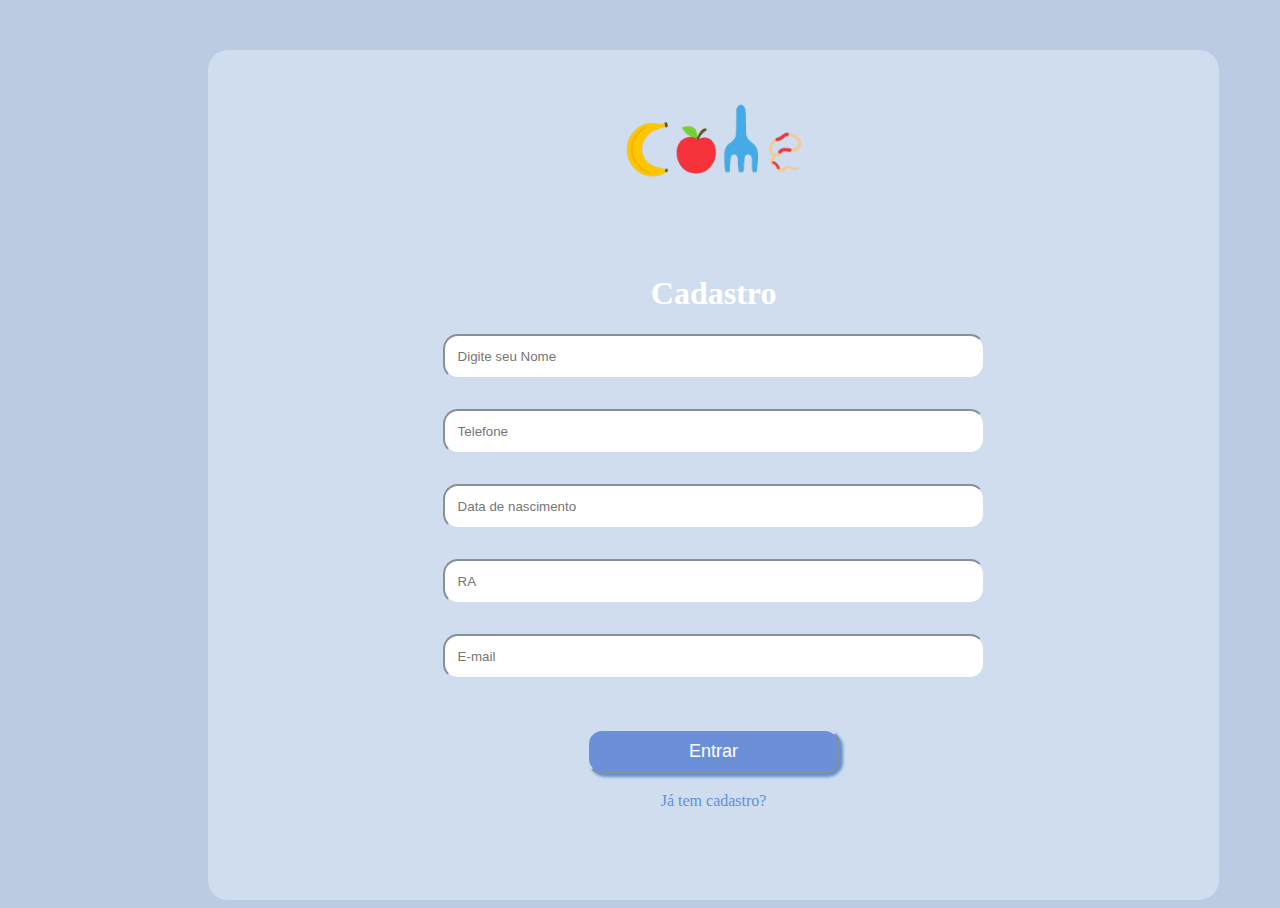
<file: Cadastro/index.html>
<!DOCTYPE html>
<html lang="pt-BR">
<head>
    <meta charset="UTF-8">
    <meta name="viewport" content="width=device-width, initial-scale=1.0">
    <link rel="stylesheet" href="Cadastro.css">
    <link rel="shortcut icon" href="img/logo.png" type="image/x-icon">
    <link rel="preconnect" href="https://fonts.googleapis.com">
    <link rel="preconnect" href="https://fonts.gstatic.com" crossorigin>
    <link href="https://fonts.googleapis.com/css2?family=Barriecito&display=swap" rel="stylesheet">
    <title>Cadastro</title>
</head>
<body align="center">
    <div class="div">
        <img src="img/logo.png" alt="" class="logo">
        <h1 align="center">Cadastro</h1>
        <div align="center">
            <input type="text" id="nome" placeholder="Digite seu Nome" class="input" required> <br>
            <input type="text" id="telefone" placeholder="Telefone" class="input" required> <br>
            <input type="text" id="dataNascimento" placeholder="Data de nascimento" class="input" required> <br>
            <input type="text" id="ra" placeholder="RA" class="input" required> <br>
            <input type="email" id="email" placeholder="E-mail" class="input" required> <br>
        </div>
       
       <!-- Botão "Entrar" que vai salvar os dados e redirecionar para telainicial.html -->
       <button class="butao" id="entrarBtn">Entrar</button>
        <br><br>
        <a href="login.html" class="link">Já tem cadastro?</a>
    </div>

    <script>
        // Ação do botão "Entrar"
        document.getElementById('entrarBtn').addEventListener('click', function() {
            // Pega os dados do formulário
            const nome = document.getElementById('nome').value;
            const telefone = document.getElementById('telefone').value;
            const dataNascimento = document.getElementById('dataNascimento').value;
            const ra = document.getElementById('ra').value;
            const email = document.getElementById('email').value;

            // Verifica se todos os campos foram preenchidos
            if (!nome || !telefone || !dataNascimento || !ra || !email) {
                alert("Por favor, preencha todos os campos.");
                return;
            }

            // Armazena os dados no LocalStorage
            localStorage.setItem('nome', nome);
            localStorage.setItem('telefone', telefone);
            localStorage.setItem('dataNascimento', dataNascimento);
            localStorage.setItem('ra', ra);
            localStorage.setItem('email', email);

            // Redireciona para a telainicial.html
            window.location.href = 'login.html';  // Alterado para telainicial.html
        });
    </script>
</body>
</html>
</file>
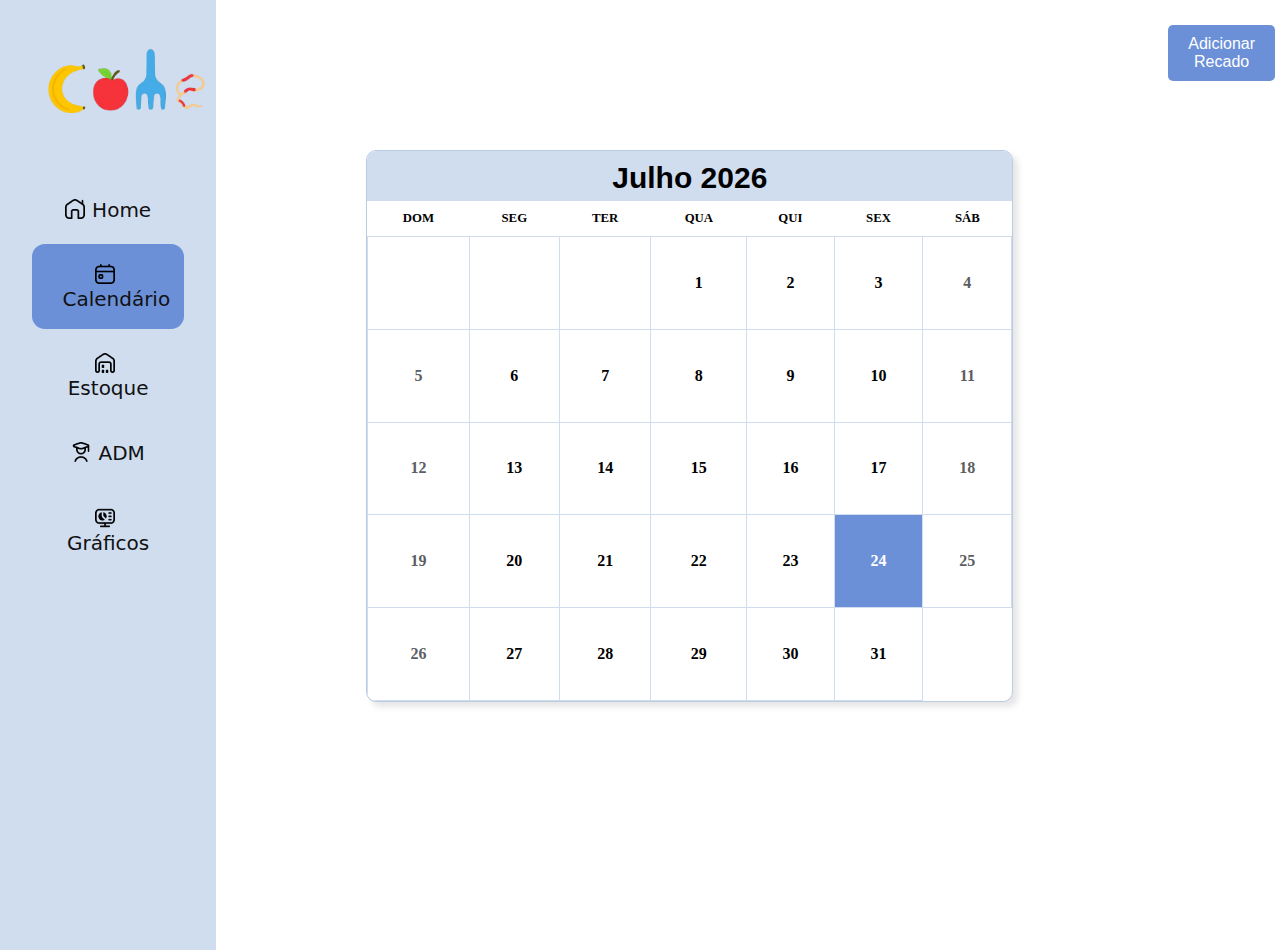
<file: Cadastro/calendario.html>
<!DOCTYPE html>
<html lang="pt-br">

<head>
    <meta charset="UTF-8">
    <meta name="viewport" content="width=device-width, initial-scale=1.0">
    <title>Calendario</title>
    <link rel="stylesheet" a href="a.css">
    <link rel="shortcut icon" type="image/x-icon" href="logo.png"
    

<body align="center">


        <div id="partelateral">
           <a href="telainicial.html"><img id="logo" src="img/logo.png"></a>

            <a href="telainicial.html">
                <div class="home">
                    <h2 class="titulos" style="font-weight: 400;"><img src="img/house-chimney.png">Home</h2>
                </div>
            </a>

            <a href="calendario.html">
                <div class="home" id="calendario">
                    <h2 style="font-weight: 400;"><img src="img/calendar-day.png">Calendário</h2>
                </div>
            </a>

            <a href="estoque.html">
                <div class="home" id="estoque">
                    <h2 style="font-weight: 400;"><img src="img/warehouse-alt.png">Estoque</h2>
                </div>
            </a>

            <a href="perfil.html">
                <div class="home" id="adm">
                    <h2 style="font-weight: 400;"><img src="img/student.png">ADM</h2>
                </div>
            </a>

            <a href="graficos.html">
                <div class="home" id="graficos">
                    <h2 style="font-weight: 400;"><img src="img/dashboard-monitor.png">Gráficos</h2>
                </div>
            </a>
        </div>

        <div class="cal">
        <div class="cal-becalho" id="mes-ano">
            Mês
        </div>
        <table> 
            <thead>
                <tr>
            <th>DOM</th>
            <th>SEG</th>
            <th>TER</th>
            <th>QUA</th>
            <th>QUI</th>
            <th>SEX</th>
            <th>SÁB</th>
                </tr>
            </thead>

            
            <tbody id="cal-dia">
                <!--usa o javascript pros dia-->

            </tbody>
        </table>   

        
        </div>


        
        

        <script src="cal.js"></script>

        </div>



 
        <tbody id="cal-dia">
            <!-- Os dias serão renderizados via JS -->
        </tbody>
    </table>
</div>

<!-- Div para adicionar texto -->
<div class="cal-actions" id="cal-actions">
    <button id="btn-adicionar" onclick="showAddModal()">Adicionar Recado</button>
</div>

<!-- Modal para editar o texto -->
<div id="modal" class="modal">
    <div class="modal-content">
        <h3>Adicionar</h3>
        <label for="dia-selecionado">Escolha o dia:</label>
        <select id="dia-selecionado">
            <!-- Os dias serão inseridos aqui pelo JS -->
        </select>
        <textarea id="input-texto" placeholder="Escreva o seu cardápio"></textarea>
        <div class="modal-buttons">
            <button onclick="saveText()">Salvar</button>
            <button onclick="deleteText()">Excluir</button>
            <button onclick="closeModal()">Fechar</button>
        </div>
    </div>
</div>

</body>
</html>
</file>
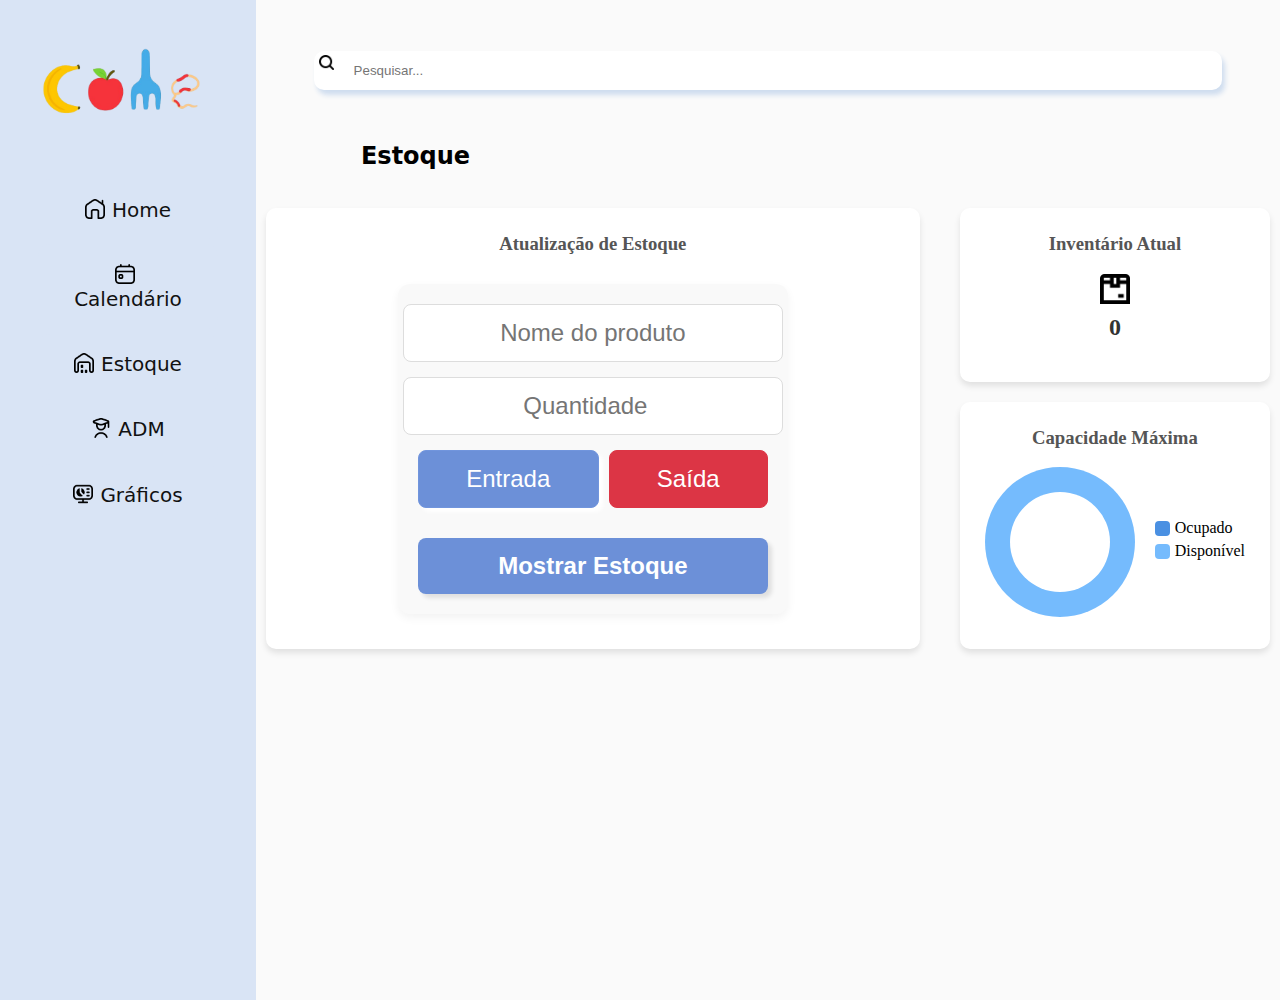
<file: Cadastro/Estoque.html>
<!DOCTYPE html>
<html lang="pt-br">

<head>
    <meta charset="UTF-8">
    <meta name="viewport" content="width=device-width, initial-scale=1.0">
    <link rel="shortcut icon" href="img/logo.png" type="image/x-icon">
    <title>Estoque</title>
    <style>
        body {
            margin: 0;
            padding: 0;
            display: flex;
            background: transparent;
        }

        #partelateral {
            background-color: #d9e4f5;
            width: 25%;
            height: 1000px;
            float: left;

        }

        #menu {
            background-color: #FAFAFA;
            width: 100%;
            height: 1000px;
            float: right;
            
        }
        

        #pesquisar {
            width: 71vw;
            margin: 30px;
            padding: 12px;
            border-radius: 10px;
            border: 2px;
            box-shadow: 3px 5px 5px #cfddef;
            padding-left: 40px;

        }

        #logo {
            width: 14vw;
            display: flex;
            margin-left: 2.5vw;
            position: relative;

        }

        .home {
            font-family: system-ui, -apple-system, BlinkMacSystemFont, 'Segoe UI', Roboto, Oxygen, Ubuntu, Cantarell, 'Open Sans', 'Helvetica Neue', sans-serif;
            text-align: center;
            background-color: #d9e4f5;
            margin-left: 15%;
            margin-right: 15%;
            border-radius: 13px;
            color: #111;
            transition: background-color 0.2s ease-in-out;
            padding: 1px 30px 1px 30px;
            font-size: smaller;
            margin-bottom: 5px;


        }

        .home:hover {
            background-color: #72a5e7;
            color: #FAFAFA;
            transform: transition 0.2s ease-in-out;

        }

        a {
            text-decoration: none;
        }

        .informacoes {
            background-color: #FFFF;
            height: 200px;
            width: 25%;
            margin-left: 30px;
            border-radius: 7px;
            text-align: center;
            box-shadow: 3px 5px 5px #F0F4FA;
            display: inline-block;
            font-family: system-ui, -apple-system, BlinkMacSystemFont, 'Segoe UI', Roboto, Oxygen, Ubuntu, Cantarell, 'Open Sans', 'Helvetica Neue', sans-serif;
            transition: transform 0.3s ease;
        }

        .informacoes:hover{
            transform: scale(1.05); 
        }

        .informacoes2 {
            background-color: #FFFF;
            height: 200px;
            box-shadow: 3px 5px 5px #F0F4FA;
            width: 39%;
            margin-left: 2vw;
            margin-top: 2vw;
            border-radius: 7px;
            display: inline-block;
            font-family: system-ui, -apple-system, BlinkMacSystemFont, 'Segoe UI', Roboto, Oxygen, Ubuntu, Cantarell, 'Open Sans', 'Helvetica Neue', sans-serif;
            transition: transform 0.3s ease;

        }

        .informacoes2:hover{
            transform: scale(1.05); 
        }

        #search {
            height: 15px;
            color: #888;
            position: absolute;
            bottom: 92.2vh;
            left: 24.9vw;


        }

        .titulos {
            transition: color 0.2s ease-in-out;
        }

        .titulos:hover {
            transform: transition 0.2s ease-in-out;
        }

        .home img {
            height: 20px;
            padding-right: 7px;
            position: relative;
            top: 2px;
            transition: filter 0.2s ease-in-out;
        }

        .home:hover img {
            filter: invert(100%);
            transform: transition 0.2s ease-in-out;

        }

        #divprincipal {

            border: 2px solid;
            height: 500px;

        }

        .dashboard-grid {
            display: grid;
            grid-template-columns: repeat(3, 1fr);
            grid-template-rows: auto auto;
            gap: 20px;
            flex-grow: 1;
        }

        .card {
            background-color: #fff;
            padding: 25px;
            border-radius: 10px;
            box-shadow: 0 4px 6px rgba(0,0,0,0.1);
            text-align: center;
            margin-left: 10px;
            margin-right: 10px;
        }

        .card.full-height {
            grid-column: span 2;
            grid-row: span 2;
            display: flex;
            flex-direction: column;
        }

        .card h3 {
            margin-top: 0;
            color: #555;
        }

        .card-content {
            font-size: 1.5em;
            font-weight: bold;
            margin: 10px 0;
            color: #333;
            flex-grow: 1;
            display: flex;
            flex-direction: column;
            justify-content: center;
            align-items: center; /* NOVO: Centraliza horizontalmente */
        }

        .card .icon {
            margin-bottom: 10px;
        }

        .percentage-chart {
            display: flex;
            align-items: center;
            justify-content: center;
        }

        .chart-container {
            width: 150px;
            height: 150px;
            background: conic-gradient(#4a90e2 0% 25%, #75bbfd 25% 100%);
            border-radius: 50%;
            position: relative;
        }

        .chart-container::after {
            content: '';
            position: absolute;
            top: 50%;
            left: 50%;
            width: 100px;
            height: 100px;
            background-color: #fff;
            transform: translate(-50%, -50%);
            border-radius: 50%;
        }

        .chart-legend {
            margin-left: 20px;
            text-align: left;
        }

        .chart-legend-item {
            display: flex;
            align-items: center;
            margin-bottom: 5px;
        }

        .color-box {
            width: 15px;
            height: 15px;
            border-radius: 4px;
            margin-right: 5px;
        }

        /* Cores baseadas na imagem */
        .color-blue { background-color: #4a90e2; }
        .color-dark-blue { background-color: #75bbfd; }

        /* Estilos para a seção de Atualização de Estoque */
        .stock-form {
            display: flex;
            flex-direction: column;
            gap: 15px;
            width: 100%;
            max-width: 350px;
            margin: auto;
            padding: 20px;
            background-color: #f9f9f9;
            border-radius: 12px;
            box-shadow: 0 4px 10px rgba(0, 0, 0, 0.05);
            align-items: center;
        }

        .stock-input, .stock-button {
            width: 100%;
            padding: 14px;
            border-radius: 8px;
            border: 1px solid #ddd;
            font-size: 1em;
            font-family: Arial, sans-serif;
            transition: border-color 0.3s, box-shadow 0.3s;
            text-align: center;
        }

        .stock-input:focus {
            outline: none;
            border-color: #007bff;
            box-shadow: 0 0 5px rgba(0, 123, 255, 0.2);
        }

        .stock-button {
            background-color: #007bff;
            color: #fff;
            border: none;
            cursor: pointer;
            transition: background-color 0.3s, transform 0.2s;
            font-weight: 600;
        }

        .stock-button:hover {
            background-color: #357ABD;
            transform: translateY(-2px);
        }

        .stock-actions {
            display: flex;
            gap: 10px;
            width: 100%;
        }

        .action-button {
            flex-grow: 1;
            padding: 14px;
            border-radius: 8px;
            border: 1px solid #ddd;
            font-size: 1em;
            font-family: Arial, sans-serif;
            cursor: pointer;
            transition: background-color 0.3s, transform 0.2s;
        }

        .entry-button {
            background-color: #6c90d8;
            color: #fff;
            border-color: #7195dd;
            box-shadow: 4px 4px 4px;
        }

        .exit-button {
            background-color: #dc3545;
            color: #fff;
            border-color: #dc3545;
        }

        .home-img{
            width: 30px; /* Ajustado para um tamanho razoável */
            margin-bottom: 10px;
            /* As propriedades de posicionamento e margem-left foram removidas, pois o flexbox irá centralizar */
        }
        
        /* NOVO: Estilos para o botão e a lista de produtos */
        #show-list-button {
            background-color: #6c90d8;
            color: #fff;
            border: none;
            box-shadow: 4px 4px 4px rgba(0, 0, 0, 0.1);
            margin-top: 15px;
            font-size: 1em;
            font-weight: 600;
            padding: 14px;
            border-radius: 8px;
            cursor: pointer;
            width: 100%;
            transition: background-color 0.3s;
        }
        
        #show-list-button:hover {
            background-color: #6c90d8;
        }
        
        .product-list {
            margin-top: 20px;
            padding: 10px;
            background-color: #f0f4f9;
            border-radius: 8px;
            text-align: left;
            max-height: 250px;
            overflow-y: auto;
            font-size: 0.9em;
            color: #333;
        }
        
        .product-list ul {
            list-style-type: none;
            padding: 0;
            margin: 0;
        }
        
        .product-list li {
            padding: 8px 0;
            border-bottom: 1px solid #d9e4f5;
        }
        
        .product-list li:last-child {
            border-bottom: none;
        }
    </style>
</head>

<body align="center">

    <div id="partelateral">
        <a href="telainicial.html"><img id="logo" src="img/logo.png" alt="Logo"></a>

        <a href="telainicial.html">
            <div class="home">
                <h2 class="titulos" style="font-weight: 400;"><img src="img/house-chimney.png" alt="Home Icon">Home</h2>
            </div>
        </a>

        <a href="calendario.html">
            <div class="home" id="calendario">
                <h2 style="font-weight: 400;"><img src="img/calendar-day.png" alt="Calendário Icon">Calendário</h2>
            </div>
        </a>

        <a href="estoque.html">
            <div class="home" id="estoque">
                <h2 style="font-weight: 400;"><img src="img/warehouse-alt.png" alt="Estoque Icon">Estoque</h2>
            </div>
        </a>

        <a href="perfil.html">
            <div class="home" id="estudantes">
                <h2 style="font-weight: 400;"><img src="img/student.png" alt="ADM Icon">ADM</h2>
            </div>
        </a>

        <a href="graficos.html">
            <div class="home" id="graficos">
                <h2 style="font-weight: 400;"><img src="img/dashboard-monitor.png" alt="Gráficos Icon">Gráficos</h2>
            </div>
        </a>
    </div>

    <div id="menu">
        <h1><img id="search" src="img/search.png" alt="Search Icon"><input type="search" id="pesquisar" placeholder="Pesquisar..."></h1>

        <h2 style="font-family: system-ui, -apple-system, BlinkMacSystemFont, 'Segoe UI', Roboto, Oxygen, Ubuntu, Cantarell, 'Open Sans', 'Helvetica Neue', sans-serif; font-weight: 600; text-align: left; margin-left: 8.2vw;">Estoque</h2><br>

        <section class="dashboard-grid">
            <div class="card full-height">
                <h3>Atualização de Estoque</h3>
                <div class="card-content">
                    <form id="stock-form" style="display: contents;">
                        <div class="stock-form">
                            <input type="text" id="product-name" placeholder="Nome do produto" class="stock-input" required>
                            <input type="number" id="product-quantity" placeholder="Quantidade" class="stock-input" required min="1">
                            <div class="stock-actions">
                                <button type="button" class="action-button entry-button">Entrada</button>
                                <button type="button" class="action-button exit-button">Saída</button>
                            </div>
                            <button type="button" id="show-list-button" class="action-button">Mostrar Estoque</button>
                        </div>
                    </form>
                    <div id="product-list-container" class="product-list" style="display: none;"></div>
                </div>
            </div>

            <div class="card">
                <h3>Inventário Atual</h3>
                <div class="card-content">
                    <img src="img/caixa-alt.png" alt="Ícone de caixa" class="home-img">
                    <span id="stock-count">0</span>
                </div>
            </div>

            <div class="card">
                <h3>Capacidade Máxima</h3>
                <div class="percentage-chart">
                    <div class="chart-container"></div>
                    <div class="chart-legend">
                        <div class="chart-legend-item">
                            <span class="color-box color-blue"></span>
                            <span>Ocupado</span>
                        </div>
                        <div class="chart-legend-item">
                            <span class="color-box color-dark-blue"></span>
                            <span>Disponível</span>
                        </div>
                    </div>
                </div>
            </div>
        </section>
    </main>

    <script>
        let estoque = 0;
        const capacidadeMaxima = 2000;
        let produtos = {};

        const nomeInput = document.getElementById('product-name');
        const quantidadeInput = document.getElementById('product-quantity');
        const entryBtn = document.querySelector('.entry-button');
        const exitBtn = document.querySelector('.exit-button');
        const stockCount = document.getElementById('stock-count');
        const chart = document.querySelector('.chart-container');
        const stockForm = document.getElementById('stock-form');
        const showListBtn = document.getElementById('show-list-button');
        const productListContainer = document.getElementById('product-list-container');

        function atualizarInventario() {
            stockCount.textContent = estoque;
            let porcentagem = (estoque / capacidadeMaxima) * 100;
            if (porcentagem > 100) porcentagem = 100;
            chart.style.background = `conic-gradient(#4a90e2 0% ${porcentagem}%, #75bbfd ${porcentagem}% 100%)`;
        }
        
        function renderProductList() {
            let listHTML = '<h4>Produtos em Estoque:</h4>';
            listHTML += '<ul>';
            const productNames = Object.keys(produtos).sort();
            
            if (productNames.length === 0) {
                listHTML += '<li>Nenhum produto cadastrado.</li>';
            } else {
                for (const nome of productNames) {
                    listHTML += `<li>${nome}: ${produtos[nome]} unidade(s)</li>`;
                }
            }
            
            listHTML += '</ul>';
            productListContainer.innerHTML = listHTML;
        }

        function toggleProductList() {
            if (productListContainer.style.display === 'none') {
                renderProductList();
                productListContainer.style.display = 'block';
                showListBtn.textContent = 'Ocultar Estoque';
            } else {
                productListContainer.style.display = 'none';
                showListBtn.textContent = 'Mostrar Estoque';
            }
        }

        entryBtn.addEventListener('click', () => {
            const nome = nomeInput.value.trim();
            const quantidade = Number(quantidadeInput.value);

            if (nome === '' || quantidade <= 0) {
                alert('Por favor, preencha o nome e a quantidade do produto.');
                return;
            }

            if (produtos[nome]) {
                produtos[nome] += quantidade;
            } else {
                produtos[nome] = quantidade;
            }

            estoque += quantidade;
            if (estoque > capacidadeMaxima) {
                alert('Atenção: Atingiu a capacidade máxima do estoque!');
                estoque = capacidadeMaxima;
            }
            
            atualizarInventario();
            stockForm.reset();
        });

        exitBtn.addEventListener('click', () => {
            const nome = nomeInput.value.trim();
            const quantidade = Number(quantidadeInput.value);

            if (nome === '' || quantidade <= 0) {
                alert('Por favor, preencha o nome e a quantidade do produto.');
                return;
            }

            if (!produtos[nome] || produtos[nome] < quantidade) {
                alert(`Não há produtos suficientes de "${nome}" no estoque!`);
                return;
            }
            
            produtos[nome] -= quantidade;
            if (produtos[nome] === 0) {
                delete produtos[nome];
            }

            estoque -= quantidade;
            atualizarInventario();
            stockForm.reset();
        });

        showListBtn.addEventListener('click', toggleProductList);

        atualizarInventario();
    </script>
</body>

</html>
</file>
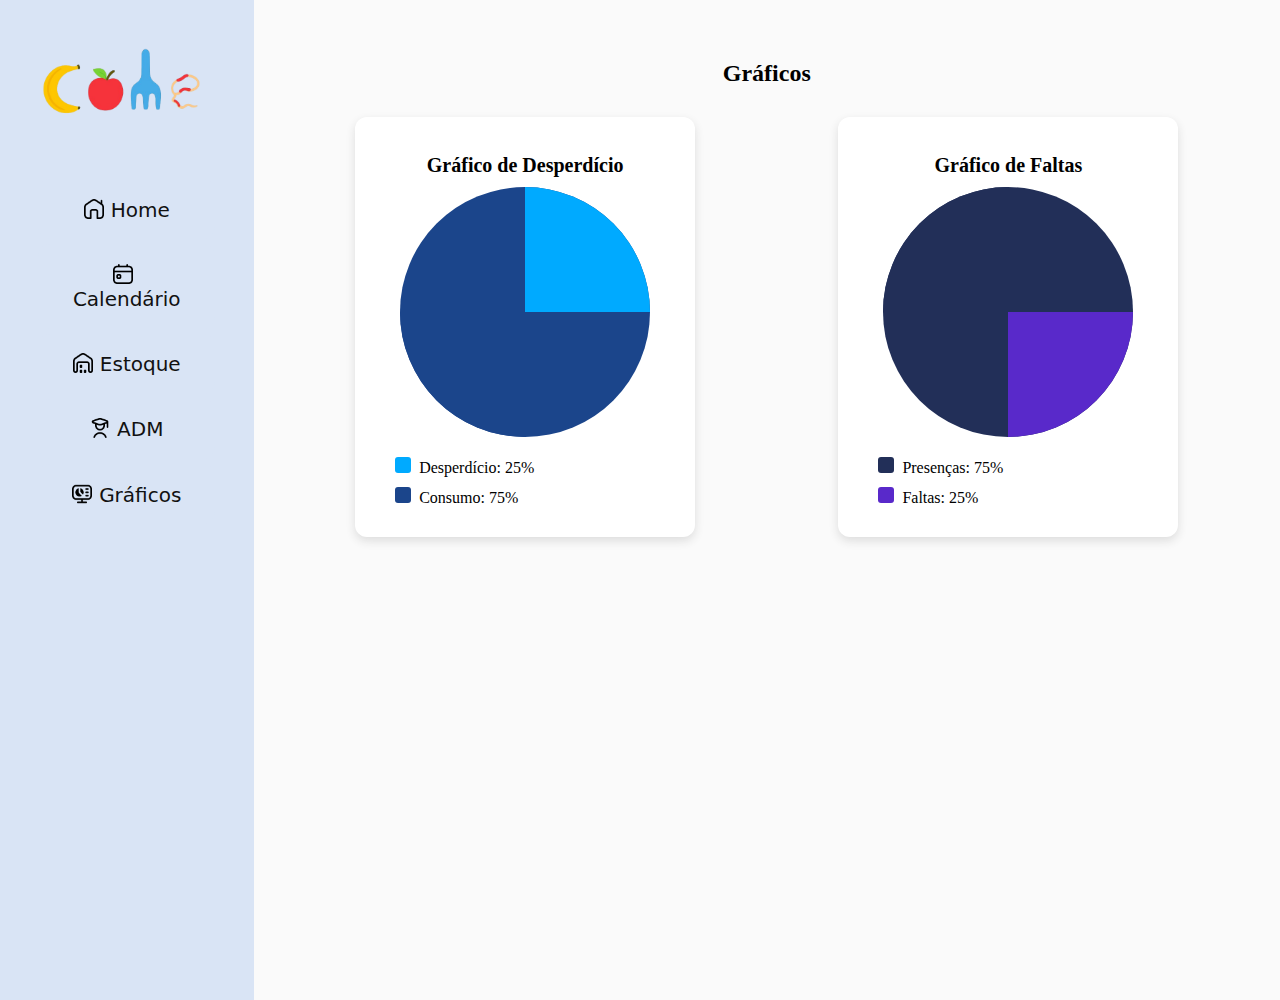
<file: Cadastro/graficos.html>
<!DOCTYPE html>
<html lang="pt-br">

<head>
  <meta charset="UTF-8">
  <meta name="viewport" content="width=device-width, initial-scale=1.0">
  <title>Gráficos</title>
  <link rel="stylesheet" href="graficos.css">
  <link rel="shortcut icon" href="img/logo.png" type="image/x-icon">




   <style>
        body {
            margin: 0;
            padding: 0;
            display: flex;
            background: transparent;
        }

        #partelateral {
            background-color: #d9e4f5;
            width: 25%;
            height: 1000px;
            float: left;

        }

        #menu {
            background-color: #FAFAFA;
            width: 100%;
            height: 1000px;
            float: right;
           
        }
       

        #pesquisar {
            width: 71vw;
            margin: 30px;
            padding: 12px;
            border-radius: 10px;
            border: 2px;
            box-shadow: 3px 5px 5px #F0F4FA;
            padding-left: 40px;

        }

        #logo {
            width: 14vw;
            display: flex;
            margin-left: 2.5vw;
            position: relative;

        }

        .home {
            font-family: system-ui, -apple-system, BlinkMacSystemFont, 'Segoe UI', Roboto, Oxygen, Ubuntu, Cantarell, 'Open Sans', 'Helvetica Neue', sans-serif;
            text-align: center;
            background-color: #d9e4f5;
            margin-left: 15%;
            margin-right: 15%;
            border-radius: 13px;
            color: #111;
            transition: background-color 0.2s ease-in-out;
            padding: 1px 30px 1px 30px;
            font-size: smaller;
            margin-bottom: 5px;


        }

        .home:hover {
            background-color: #72a5e7;
            color: #FAFAFA;
            transform: transition 0.2s ease-in-out;

        }

        a {
            text-decoration: none;
        }

        .informacoes {
            background-color: #FFFF;
            height: 200px;
            width: 25%;
            margin-left: 30px;
            border-radius: 7px;
            text-align: center;
            box-shadow: 3px 5px 5px #F0F4FA;
            display: inline-block;
            font-family: system-ui, -apple-system, BlinkMacSystemFont, 'Segoe UI', Roboto, Oxygen, Ubuntu, Cantarell, 'Open Sans', 'Helvetica Neue', sans-serif;
            transition: transform 0.3s ease;
        }

        .informacoes:hover{
            transform: scale(1.05); 
        }

        .informacoes2 {
            background-color: #FFFF;
            height: 200px;
            box-shadow: 3px 5px 5px #F0F4FA;
            width: 39%;
            margin-left: 2vw;
            margin-top: 2vw;
            border-radius: 7px;
            display: inline-block;
            font-family: system-ui, -apple-system, BlinkMacSystemFont, 'Segoe UI', Roboto, Oxygen, Ubuntu, Cantarell, 'Open Sans', 'Helvetica Neue', sans-serif;
            transition: transform 0.3s ease;

        }

        .informacoes2:hover{
             transform: scale(1.05); 
        }

        #search {
            height: 15px;
            color: #888;
            position: absolute;
            bottom: 92.2vh;
            left: 24.9vw;


        }
        #pesquisar {
  width: 70%;
  padding: 12px 20px 12px 40px;
  border-radius: 10px;
  border: none;
  box-shadow: 3px 5px 5px #F0F4FA;
  font-size: 16px;
}

        .titulos {
            transition: color 0.2s ease-in-out;
        }

        .titulos:hover {
            transform: transition 0.2s ease-in-out;
        }

        .home img {
            height: 20px;
            padding-right: 7px;
            position: relative;
            top: 2px;
            transition: filter 0.2s ease-in-out;
        }

        .home:hover img {
            filter: invert(100%);
            transform: transition 0.2s ease-in-out;

        }

        #divprincipal {

            border: 2px solid;
            height: 500px;

        }

        
    </style>

</head>
<body align="center">


        <div id="partelateral">
           <a href="telainicial.html"><img id="logo" src="img/logo.png"></a>

            <a href="telainicial.html">
                <div class="home">
                    <h2 class="titulos" style="font-weight: 400;"><img src="img/house-chimney.png">Home</h2>
                </div>
            </a>

            <a href="calendario.html">
                <div class="home" id="calendario">
                    <h2 style="font-weight: 400;"><img src="img/calendar-day.png">Calendário</h2>
                </div>
            </a>

            <a href="estoque.html">
                <div class="home" id="estoque">
                    <h2 style="font-weight: 400;"><img src="img/warehouse-alt.png">Estoque</h2>
                </div>
            </a>

            <a href="perfil.html">
                <div class="home" id="estudantes">
                    <h2 style="font-weight: 400;"><img src="img/student.png">ADM</h2>
                </div>
            </a>

            <a href="graficos.html">
                <div class="home" id="graficos">
                    <h2 style="font-weight: 400;"><img src="img/dashboard-monitor.png">Gráficos</h2>
                </div>
            </a>

        </div>



  <!-- CONTEÚDO PRINCIPAL -->
  <div id="menu">
    <h1>
      
      
    </h1>

    <h2 class="titulo">Gráficos</h2>

    <!-- CONTAINER FLEX PARA GRÁFICOS -->
    <div class="graficos-container">

      <!-- GRÁFICO 1 -->
      <div class="grafico-box">
        <h2 class="titulo-grafico">Gráfico de Desperdício</h2>
        <div class="grafico-container">
          <div class="pieBackground"></div>
          <div id="slice1" class="hold">
            <div class="pie"></div>
          </div>
          <div id="slice2" class="hold">
            <div class="pie"></div>
          </div>
        </div>
        <div class="legend">
          <div><span class="cor azul"></span>Desperdício: 25%</div>
          <div><span class="cor azul-escuro"></span>Consumo: 75%</div>
        </div>
      </div>

      <!-- GRÁFICO 2 -->
      <div class="grafico-box">
        <h2 class="titulo-grafico">Gráfico de Faltas</h2>
        <div class="grafico-container">
          <div class="pieBackground2"></div>
          <div id="slice1-2" class="hold2">
            <div class="pie2"></div>
          </div>
          <div id="slice2-2" class="hold2">
            <div class="pie2"></div>
          </div>
        </div>
        <div class="legend">
          <div><span class="cor azul2"></span>Presenças: 75%</div>
          <div><span class="cor azul-escuro2"></span>Faltas: 25%</div>
        </div>
      </div>

    </div>
  </div>

</body>

</html>
</file>
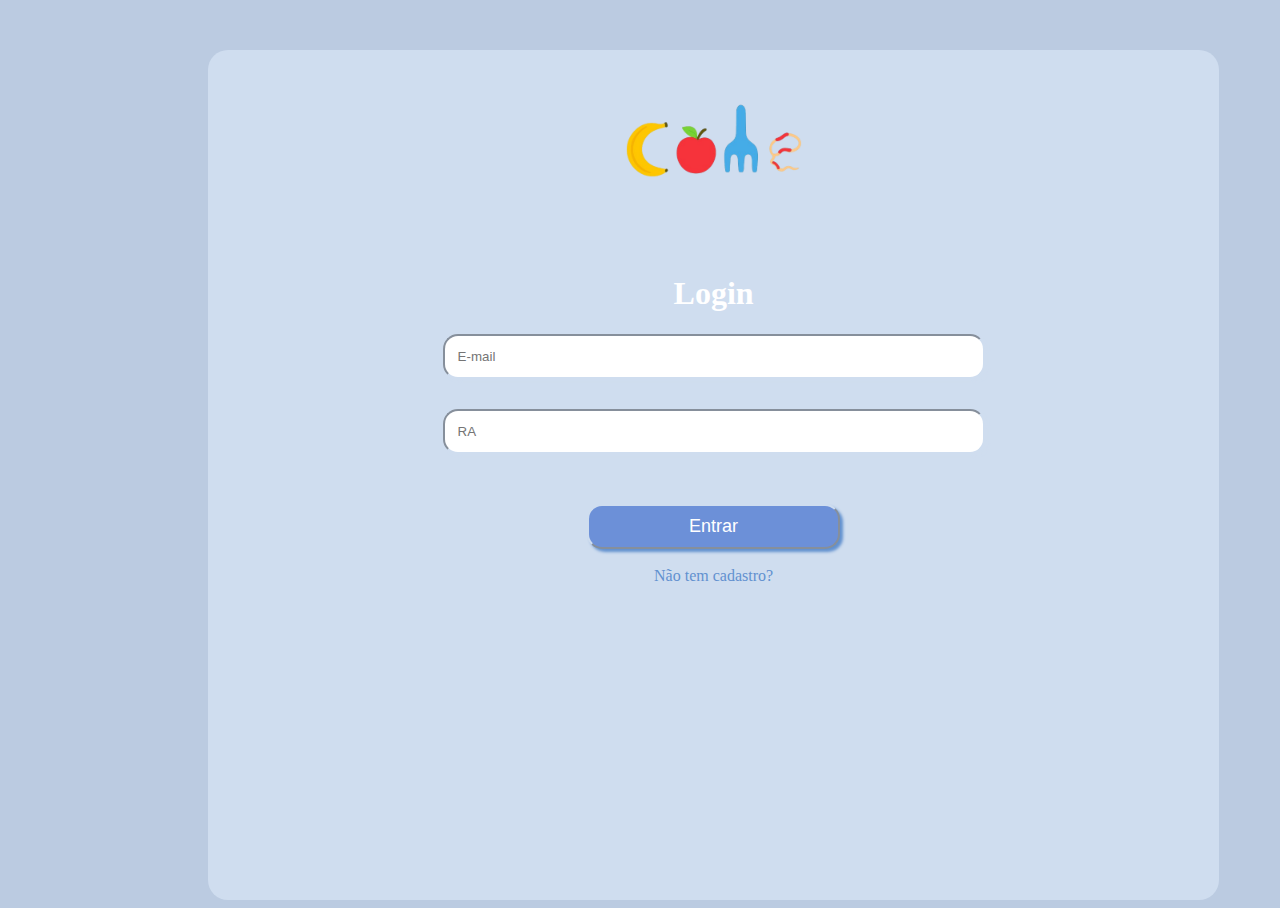
<file: Cadastro/login.html>
<!DOCTYPE html>
<html lang="pt-BR">
<head>
    <meta charset="UTF-8">
    <meta name="viewport" content="width=device-width, initial-scale=1.0">
    <link rel="stylesheet" href="Cadastro.css">
    <link rel="shortcut icon" href="img/logo.png" type="image/x-icon">
    <title>Login</title>
</head>
<body align="center">
    <div class="div">
        <img src="img/logo.png" alt="" class="logo">
        <h1 align="center">Login</h1>
        <div align="center">
            <input type="email" id="emailLogin" placeholder="E-mail" class="input" required> <br>
            <input type="text" id="raLogin" placeholder="RA" class="input" required> <br>
        </div>
       
        <!-- Botão "Entrar" que irá validar o login -->
        <button class="butao" id="entrarLoginBtn">Entrar</button>
        <br><br>
        <a href="index.html" class="link">Não tem cadastro?</a>
    </div>

    <script>
        // Ação do botão "Entrar" no login
        document.getElementById('entrarLoginBtn').addEventListener('click', function() {
            // Pega os dados do login
            const emailLogin = document.getElementById('emailLogin').value;
            const raLogin = document.getElementById('raLogin').value;

            // Verifica se os campos não estão vazios
            if (!emailLogin || !raLogin) {
                alert("Por favor, preencha os campos de E-mail e RA.");
                return;
            }

            // Verifica se os dados existem no LocalStorage
            const storedEmail = localStorage.getItem('email');
            const storedRA = localStorage.getItem('ra');

            if (emailLogin === storedEmail && raLogin === storedRA) {
                // Se o login for bem-sucedido, redireciona para a telainicial.html
                window.location.href = 'telainicial.html'; // Alterado para telainicial.html
            } else {
                // Se o login falhar
                alert('E-mail ou RA inválidos. Tente novamente.');
            }
        });
    </script>
</body>
</html>
</file>
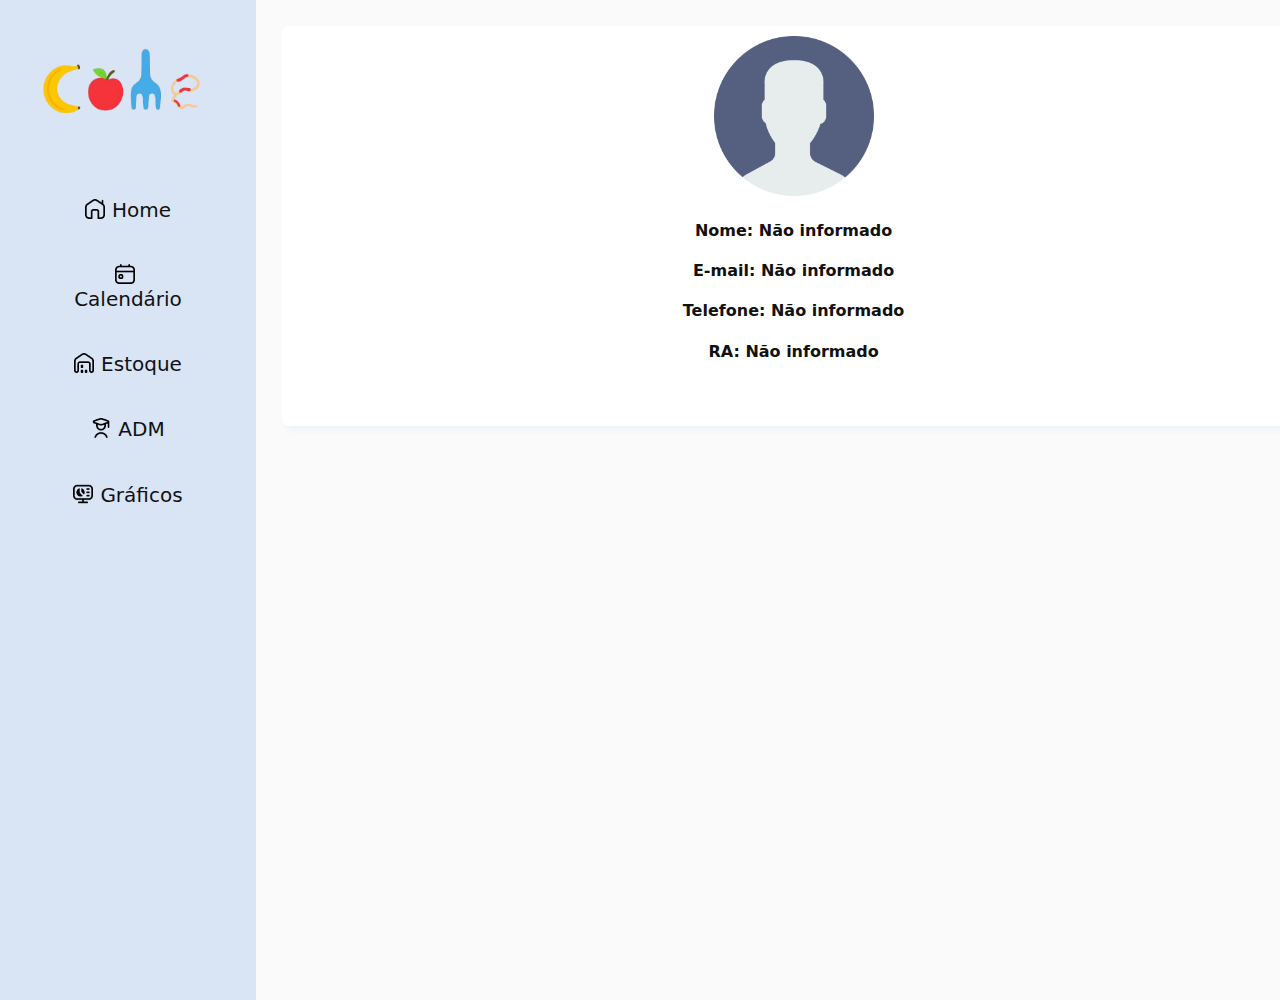
<file: Cadastro/perfil.html>
<!DOCTYPE html>
<html lang="pt-br">

<head>
    <meta charset="UTF-8">
    <meta name="viewport" content="width=device-width, initial-scale=1.0">
    <title>Perfil</title>
    <link rel="shortcut icon" href="img/logo.png" type="image/x-icon">
    <style>
        body {
            margin: 0;
            padding: 0;
            display: flex;
            background: transparent;
        }

        #partelateral {
            background-color: #d9e4f5;
            width: 25%;
            height: 1000px;
            float: left;
        }

        #menu {
            display: grid;
            grid-template-columns: 1fr; /* apenas 1 coluna */
            grid-template-rows: auto auto; /* duas linhas, automáticas */
            gap: 20px; /* espaçamento entre elas */
            background-color: #FAFAFA;
            width: 100%;
            min-height: 100vh;
            padding: px;
            box-sizing: border-box;
        }

        #pesquisar {
            width: 71vw;
            margin: 30px;
            padding: 12px;
            border-radius: 10px;
            border: 2px;
            box-shadow: 3px 5px 5px #F0F4FA;
            padding-left: 40px;
        }

        #logo {
            width: 14vw;
            display: flex;
            margin-left: 2.5vw;
            position: relative;
        }

        .home {
            font-family: system-ui, -apple-system, BlinkMacSystemFont, 'Segoe UI', Roboto, Oxygen, Ubuntu, Cantarell, 'Open Sans', 'Helvetica Neue', sans-serif;
            text-align: center;
            background-color: #d9e4f5;
            margin-left: 15%;
            margin-right: 15%;
            border-radius: 13px;
            color: #111;
            transition: background-color 0.2s ease-in-out;
            padding: 1px 30px 1px 30px;
            font-size: smaller;
            margin-bottom: 5px;
        }

        .home:hover {
            background-color: #72a5e7;
            color: #FAFAFA;
            transform: transition 0.2s ease-in-out;
        }

        a {
            text-decoration: none;
        }

        .informacoes {
            background-color: #FFFF;
            height: 300px;
            width: 100%;
            margin-left: 30px;
            border-radius: 7px;
            text-align: center;
            box-shadow: 3px 5px 5px #F0F4FA;
            display: inline-block;
            font-family: system-ui, -apple-system, BlinkMacSystemFont, 'Segoe UI', Roboto, Oxygen, Ubuntu, Cantarell, 'Open Sans', 'Helvetica Neue', sans-serif;
            transition: transform 0.3s ease;
        }

       

        .informacoes2 {
            text-align: center;
            grid-column: 1 / span 2;
            background-color: #FFFF;
            height: 400px;
            box-shadow: 3px 5px 5px #F0F4FA;
            width: 100%;
            margin-left: 2vw;
            margin-top: 2vw;
            border-radius: 7px;
            display: inline-block;
            font-family: system-ui, -apple-system, BlinkMacSystemFont, 'Segoe UI', Roboto, Oxygen, Ubuntu, Cantarell, 'Open Sans', 'Helvetica Neue', sans-serif;
            transition: transform 0.3s ease;
        }

       

        #search {
            height: 15px;
            color: #888;
            position: absolute;
            bottom: 92.2vh;
            left: 24.9vw;
        }

        .titulos {
            transition: color 0.2s ease-in-out;
        }

        .titulos:hover {
            transform: transition 0.2s ease-in-out;
        }

        .home img {
            height: 20px;
            padding-right: 7px;
            position: relative;
            top: 2px;
            transition: filter 0.2s ease-in-out;
        }

        .home:hover img {
            filter: invert(100%);
            transform: transition 0.2s ease-in-out;
        }

        #divprincipal {
            border: 2px solid;
            height: 500px;
        }

        .img {
            width: 20rem;
            height: 20rem;
        }

        .foto-pf {
            width: 10rem;
            height: 10rem;
            transition: transform 0.3s ease;
            margin-top: 10px;
        }

        .foto-pf:hover{
            transform: scale(1.05);
        }
    </style>
</head>

<body aling="center">
    <div id="partelateral">
        <a href="telainicial.html"><img id="logo" src="img/logo.png"></a>

        <a href="telainicial.html">
            <div class="home">
                <h2 class="titulos" style="font-weight: 400;"><img src="img/house-chimney.png">Home</h2>
            </div>
        </a>

        <a href="calendario.html">
            <div class="home" id="calendario">
                <h2 style="font-weight: 400;"><img src="img/calendar-day.png">Calendário</h2>
            </div>
        </a>

        <a href="estoque.html">
            <div class="home" id="estoque">
                <h2 style="font-weight: 400;"><img src="img/warehouse-alt.png">Estoque</h2>
            </div>
        </a>

        <a href="estudantes.html">
            <div class="home" id="estudantes">
                <h2 style="font-weight: 400;"><img src="img/student.png">ADM</h2>
            </div>
        </a>

        <a href="graficos.html">
            <div class="home" id="graficos">
                <h2 style="font-weight: 400;"><img src="img/dashboard-monitor.png">Gráficos</h2>
            </div>
        </a>
    </div>

    <div id="menu">
        <div class="informacoes2">
            <div>
                <!-- Foto de perfil clicável para trocar a imagem -->
                <img id="profile-pic" class="foto-pf" src="img/do-utilizador.png" alt="Foto de perfil" style="cursor:pointer;">
            </div>
            <h4 style="font-weight: 550; color: #111;">Nome: <span id="nomePerfil">Não informado</span></h4>
            <h4 style="font-weight: 550; color: #111;">E-mail: <span id="emailPerfil">Não informado</span></h4>
            <h4 style="font-weight: 550; color: #111;">Telefone: <span id="telefonePerfil">Não informado</span></h4>
            <h4 style="font-weight: 550; color: #111;">RA: <span id="raPerfil">Não informado</span></h4>
        </div>

       
    </div>

    <!-- Input file escondido para upload -->
    <input type="file" id="file-input" accept="image/*" style="display:none;">

    <!-- Ícone para adicionar/alterar foto de perfil -->
    <div id="upload-icon" style="cursor: pointer; text-align: center; margin-top: 10px;">
        <span title="Adicionar/Alterar Foto"></span> <!-- Câmera emoji -->
    </div>

    <script>
        // Carrega as informações do usuário no perfil
        window.onload = function () {
            const nome = localStorage.getItem('nome');
            const email = localStorage.getItem('email');
            const telefone = localStorage.getItem('telefone');
            const ra = localStorage.getItem('ra');  // RA é puxado do localStorage

            // Preenche os dados na tela de perfil
            document.getElementById('nomePerfil').textContent = nome || 'Não informado';
            document.getElementById('emailPerfil').textContent = email || 'Não informado';
            document.getElementById('telefonePerfil').textContent = telefone || 'Não informado';
            document.getElementById('raPerfil').textContent = ra || 'Não informado';  // Aqui é exibido o RA
        };

        // Ação para trocar a foto de perfil
        document.getElementById('upload-icon').addEventListener('click', function () {
            // Aciona o clique do input file
            document.getElementById('file-input').click();
        });

        document.getElementById('file-input').addEventListener('change', function () {
            const file = this.files[0];
            if (file) {
                const reader = new FileReader();
                reader.onload = function (e) {
                    document.getElementById('profile-pic').src = e.target.result;
                };
                reader.readAsDataURL(file);
            }
        });

        // Permite que o usuário clique diretamente na foto para trocá-la
        document.getElementById('profile-pic').addEventListener('click', function () {
            document.getElementById('file-input').click();
        });
    </script>
</body>

</html>
</file>
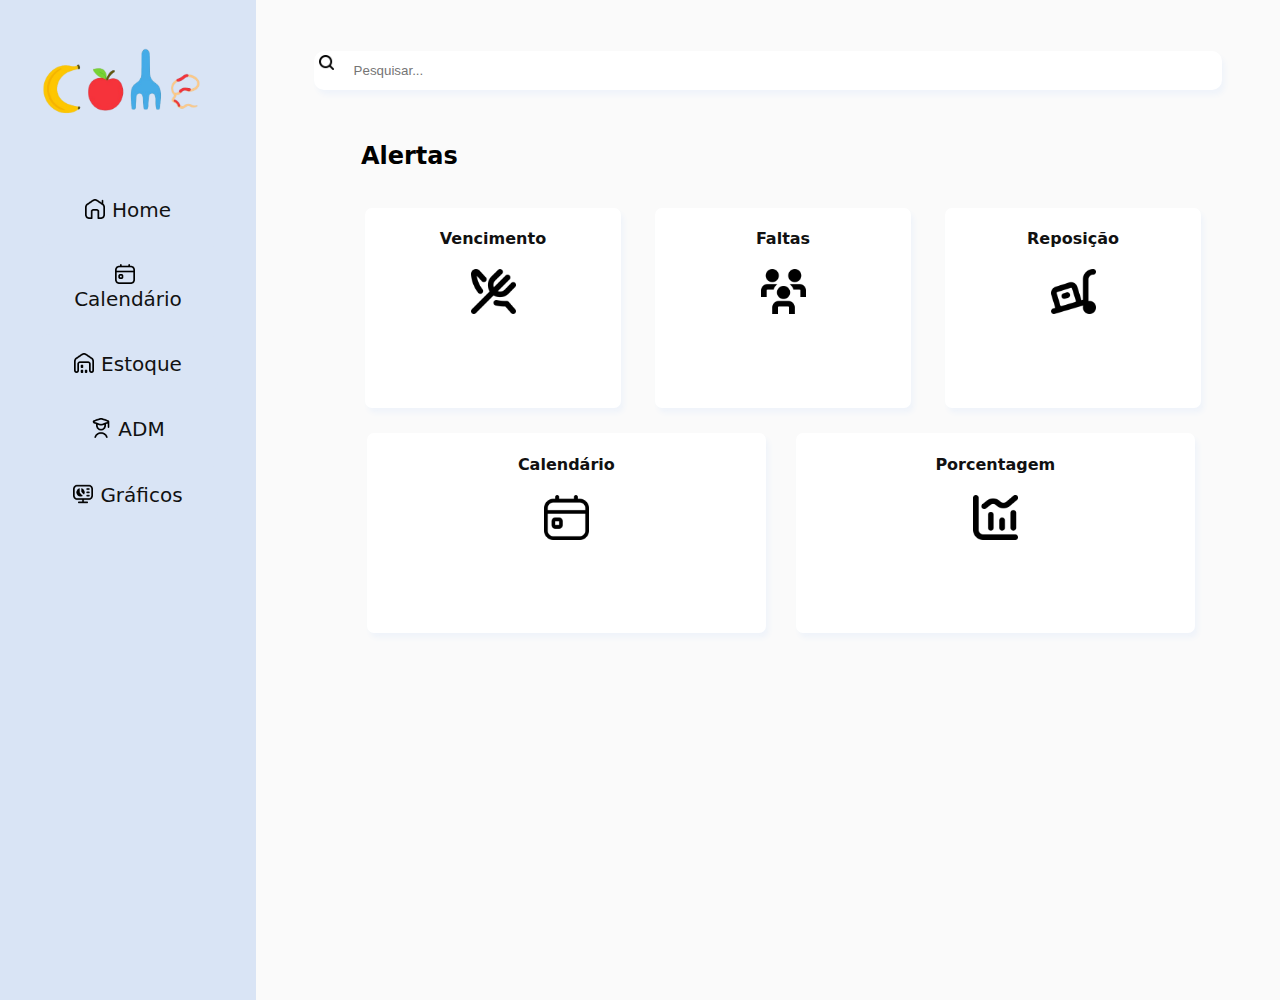
<file: Cadastro/telainicial.html>
<!DOCTYPE html>
<html lang="pt-br">

<head>
    <meta charset="UTF-8">
    <meta name="viewport" content="width=device-width, initial-scale=1.0">
    <link rel="shortcut icon" href="img/logo.png" type="image/x-icon">
    <title>Página Inicial</title>
    <style>
        body {
            margin: 0;
            padding: 0;
            display: flex;
            background: transparent;
        }

        #partelateral {
            background-color: #d9e4f5;
            width: 25%;
            height: 1000px;
            float: left;
            
            

        }

        #menu {
            background-color: #FAFAFA;
            width: 100%;
            height: 1000px;
            float: right;
           
        }
       

        #pesquisar {
            width: 71vw;
            margin: 30px;
            padding: 12px;
            border-radius: 10px;
            border: 2px;
            box-shadow: 3px 5px 5px #F0F4FA;
            padding-left: 40px;

        }

        #logo {
            width: 14vw;
            display: flex;
            margin-left: 2.5vw;
            position: relative;

        }

        .home {
            font-family: system-ui, -apple-system, BlinkMacSystemFont, 'Segoe UI', Roboto, Oxygen, Ubuntu, Cantarell, 'Open Sans', 'Helvetica Neue', sans-serif;
            text-align: center;
            background-color: #d9e4f5;
            margin-left: 15%;
            margin-right: 15%;
            border-radius: 13px;
            color: #111;
            transition: background-color 0.2s ease-in-out;
            padding: 1px 30px 1px 30px;
            font-size: smaller;
            margin-bottom: 5px;
            

        }

        .home:hover {
            background-color: #72a5e7;
            color: #FAFAFA;
            transform: transition 0.2s ease-in-out;

        }

        a {
            text-decoration: none;
        }

        .informacoes {
            background-color: #FFFF;
            height: 200px;
            width: 25%;
            margin-left: 30px;
            border-radius: 7px;
            text-align: center;
            box-shadow: 3px 5px 5px #F0F4FA;
            display: inline-block;
            font-family: system-ui, -apple-system, BlinkMacSystemFont, 'Segoe UI', Roboto, Oxygen, Ubuntu, Cantarell, 'Open Sans', 'Helvetica Neue', sans-serif;
            transition: transform 0.3s ease;
        }

        .informacoes:hover{
            transform: scale(1.05); 
        }

        .informacoes2 {
            background-color: #FFFF;
            height: 200px;
            box-shadow: 3px 5px 5px #F0F4FA;
            width: 39%;
            margin-left: 2vw;
            margin-top: 2vw;
            border-radius: 7px;
            display: inline-block;
            font-family: system-ui, -apple-system, BlinkMacSystemFont, 'Segoe UI', Roboto, Oxygen, Ubuntu, Cantarell, 'Open Sans', 'Helvetica Neue', sans-serif;
            transition: transform 0.3s ease;

        }

        .informacoes2:hover{
             transform: scale(1.05); 
        }

        #search {
            height: 15px;
            color: #888;
            position: absolute;
            bottom: 92.2vh;
            left: 24.9vw;


        }

        .titulos {
            transition: color 0.2s ease-in-out;
        }

        .titulos:hover {
            transform: transition 0.2s ease-in-out;
        }

        .home img {
            height: 20px;
            padding-right: 7px;
            position: relative;
            top: 2px;
            transition: filter 0.2s ease-in-out;
        }

        .home:hover img {
            filter: invert(100%);
            transform: transition 0.2s ease-in-out;

        }

        #divprincipal {

            border: 2px solid;
            height: 500px;

        }

        
    </style>
</head>

<body align="center">


        <div id="partelateral">
           <a href="telainicial.html"><img id="logo" src="img/logo.png"></a>

            <a href="telainicial.html">
                <div class="home">
                    <h2 class="titulos" style="font-weight: 400;"><img src="img/house-chimney.png">Home</h2>
                </div>
            </a>

            <a href="calendario.html">
                <div class="home" id="calendario">
                    <h2 style="font-weight: 400;"><img src="img/calendar-day.png">Calendário</h2>
                </div>
            </a>

            <a href="estoque.html">
                <div class="home" id="estoque">
                    <h2 style="font-weight: 400;"><img src="img/warehouse-alt.png">Estoque</h2>
                </div>
            </a>

            <a href="perfil.html">
                <div class="home" id="estudantes">
                    <h2 style="font-weight: 400;"><img src="img/student.png">ADM</h2>
                </div>
            </a>

            <a href="graficos.html">
                <div class="home" id="graficos">
                    <h2 style="font-weight: 400;"><img src="img/dashboard-monitor.png">Gráficos</h2>
                </div>
            </a>

        </div>



        <div id="menu">

            <h1><img id="search" src="img/search.png"><input type="search" id="pesquisar" placeholder="Pesquisar..."></h1>

            <h2
                style="font-family: system-ui, -apple-system, BlinkMacSystemFont, 'Segoe UI', Roboto, Oxygen, Ubuntu, Cantarell, 'Open Sans', 'Helvetica Neue', sans-serif; font-weight: 600; text-align: left; margin-left: 8.2vw;">
                Alertas</h2><br>

            <a href="calendario.html">
                <div class="informacoes">
                    <h4 style="font-weight: 550; color: #111;">Vencimento</h4>
                    <img src="img/restaurante.png" alt="" width="45px">
                </div>
            </a>

            <a href="graficos.html">
                <div class="informacoes">
                    <h4 style="font-weight: 550; color: #111;">Faltas</h4>
                    <img src="img/usuarios-alt.png" alt="" width="45px">
                </div>
            </a>

            <a href="estoque.html">
                <div class="informacoes">
                    <h4 style="font-weight: 550; color: #111;">Reposição</h4>
                    <img src="img/carregamento-de-caminhao.png" alt="" width="45px">
                </div>
            </a>

            <a href="calendario.html">
                <div class="informacoes2">
                    <h4 style="font-weight: 550; color: #111;">Calendário</h4>
                    <img src="img/calendar-day.png" alt="" width="45px">
                </div>
            </a>

            <a href="graficos.html">
                <div class="informacoes2">
                    <h4 style="font-weight: 550; color: #111;">Porcentagem</h4>
                    <img src="img/grafico-histograma.png" alt="" width="45px">
                </div>
            </a>


     


</body>

</html>
</file>
<file: Cadastro/Cadastro.css>
body{
    background-color: #bbcbe1;    
    
}

.div{
    background-color: #cfddef;
    width: 80%;
    margin-left: 80px;
    height: 850px ;
    margin-top: 50px;
    margin-left: 200px; 
    border-radius: 20px;

   
}

.input{

    margin-bottom: 30px;
    border-radius: 15px;
    padding: 13px;
    border-color: #cfddef;
    box-shadow: 3px 3px 3px #cfddef ;
    width: 40vw;


}

.put{
    border-radius: 15px;
    padding: 13px;
    border-color: #cfddef;
    box-shadow: 3px 3px 3px #cfddef ;
    margin-bottom: 30px;
    width: 40vw;
}

.butao{
    background-color: #6c90d8;
    color: #ffff;
    border-radius: 15px;
    padding: 10px;
    box-shadow: 3px 3px 3px #6291cf;
    border-color: #cfddef;
    padding-right: 100px;
    padding-left: 100px;
    margin-top: 20px;
    transition: transform 0.3s ease;
    font-size: large;
}

.butao:hover{
    transform: scale(1.05); 
}

.logo{
    width: 200px;
    
}
.barriecito-regular {
    font-family: "Barriecito", system-ui;
    font-weight: 400;
    font-style: normal;
}

h1{
    color: #ffff;
    text-shadow: 3px ;
}

a{
    text-decoration: none;
    color: #ffff;
}

.link{
    margin-top: 20px;
    color: #6291cf;
}
</file>
<file: Cadastro/a.css>
body {
            margin: 0;
            padding: 0;
            display: flex;
            background: transparent;
        }

        #partelateral {
            background-color: #cfddef ;
            width: 20%;
            height: 950px;
            float: left;

        }

        #menu {
            background-color: #ffffff;
            width: 100%;
            height: 950px;
            float: right;
        }


        #logo {
            width: 14vw;
            display: flex;
            margin-left: 2.9vw;
            position: relative;

        }

        .home {
            font-family: system-ui, -apple-system, BlinkMacSystemFont, 'Segoe UI', Roboto, Oxygen, Ubuntu, Cantarell, 'Open Sans', 'Helvetica Neue', sans-serif;
            text-align: center;
            background-color: #cfddef;
            margin-left: 15%;
            margin-right: 15%;
            border-radius: 13px;
            color: #111;
            transition: background-color 0.2s ease-in-out;
            padding: 1px 30px 1px 30px;
            font-size: smaller;
            margin-bottom: 5px;


        }

        .home:hover {
            background-color: #6c90d8;
            color: #ffffff;
            transform: transition 0.2s ease-in-out;

        }

        a {
            text-decoration: none;
        }

        .titulos {
            transition: color 0.2s ease-in-out;
        }

        .titulos:hover {
            transform: transition 0.2s ease-in-out;
        }

        .home img {
            height: 20px;
            padding-right: 7px;
            position: relative;
            top: 2px;
            transition: filter 0.2s ease-in-out;
        }

        .home:hover img {
            filter: invert(100%);
            transform: transition 0.2s ease-in-out;

        }

        #divprincipal {

            border: 2px solid;
            height: 500px;

        }
        
        #calendario{
            background-color: #6c90d8;
        }
       .cal{
            width:1000px;
            height: 550%;
            border-radius: 12px;
            margin: 150px;
            border: 1px solid #bbcbe1;
            border-radius: 10px;
            overflow: hidden;
            box-shadow: 5px 5px 6px rgba(0, 0, 0, 0.1);
            background-color: #ffffff;
        }
        .cal-becalho{  /*cabeçalho do calendario*/
            background-color: #cfddef;
            height: 30px;
            text-align: center;
            font-size: 30px;
            padding: 10px;
            font-weight: bold;
            font-family: Arial, Helvetica, sans-serif;    
        }
        table{  
            /*ropa do calendario*/
            width: 100%;
            border-collapse: collapse;
            height: 500px;
        }
        th{
            background-color: #ffffff;
            padding: 10px;
            text-transform: uppercase;
            font-size: 0.8em;
            color: #000000;
        }
        td {
            text-align: center;
            padding: 10px;
            border: 1px solid #cfddef;
        }
        td:hover{
            background-color: #6c90d8;
        }
        .dia-atual { /*dia que ta*/
            background-color: #6c90d8;
            color: white;
            font-weight: bold;
            }

        .festa { /*dias de fim de semana*/
            color: #5b5e63;
        }
        .info{
            background-color: #cfddef;
            width: 300px;
            height: 750px;
            border-radius: 12px;
            margin: auto 0;
           
        }

/* Estilo para o botão Adicionar abaixo do calendário */
.cal-actions {
    text-align: center;
    margin-top: 20px;
}

#btn-adicionar {
    background-color: #6c90d8; /* Verde */
    color: white;
    padding: 10px 20px;
    font-size: 16px;
    border: none;
    border-radius: 5px;
    cursor: pointer;
    transition: background-color 0.3s ease;
}

#btn-adicionar:hover {
    background-color: #6180c0;
}

/* Estilos para o Modal */
.modal {
    display: none; /* Inicialmente oculto */
    position: fixed;
    top: 0;
    left: 0;
    width: 100%;
    height: 100%;
    background-color: rgba(0, 0, 0, 0.5);
    justify-content: center;
    align-items: center;
}

.modal-content {
    background-color: white;
    padding: 20px;
    border-radius: 10px;
    width: 400px;
    text-align: center;
}

textarea {
    width: 100%;
    height: 100px;
    padding: 10px;
    margin-top: 10px;
    border-radius: 5px;
    border: 1px solid #ccc;
    font-size: 16px;
}

.modal-buttons button {
    background-color: #6c90d8;
    color: white;
    padding: 10px 20px;
    margin: 5px;
    font-size: 16px;
    border: none;
    border-radius: 5px;
    cursor: pointer;
    transition: background-color 0.3s ease;
}

.modal-buttons button:hover {
    background-color: #6c90d8;
}

button {
    background-color: #6c90d8; /* Vermelho */
    color: white;
    padding: 10px 20px;
    margin: 5px;
    font-size: 16px;
    border: none;
    border-radius: 5px;
    cursor: pointer;
    transition: background-color 0.3s ease;
}

button:hover {
    background-color: #6c90d8;
}
</file>
<file: Cadastro/graficos.css>
/* Menu principal */
#menu {
  background-color: #fdfdfd;
  width: 75%;
  float: right;
  padding: 30px;
  box-sizing: border-box;
}



#pesquisar {
  width: 70%;
  padding: 12px 20px 12px 40px;
  border-radius: 10px;
  border: none;
  box-shadow: 3px 5px 5px #F0F4FA;
  font-size: 16px;
}

.titulo {
  text-align: center;
  margin-top: 30px;
  font-size: 24px;
}

.titulo-grafico {
  text-align: center;
  font-size: 20px;
  margin-bottom: 10px;
}

/* GRÁFICOS LADO A LADO */
.graficos-container {
  display: flex;
  justify-content: space-around;
  flex-wrap: wrap;
  margin-top: 30px;
}

.grafico-box {
  background: white;
  padding: 20px;
  border-radius: 12px;
  box-shadow: 0 4px 10px #ddd;
  width: 300px;
  text-align: center;
   transition: transform 0.3s ease;

}

.grafico-box:hover{
  transform: scale(1.05); 
}

/* Estilo dos gráficos */
.grafico-container {
  position: relative;
  width: 250px;
  height: 250px;
  margin: 0 auto;
}

.pieBackground,
.pieBackground2,
.pie,
.pie2,
.hold,
.hold2 {
  width: 250px;
  height: 250px;
  border-radius: 50%;
  position: absolute;
}

.pieBackground {
  background-color: #1b458b; /* Consumo */
}

.pieBackground2 {
  background-color: #222f58; /* Faltas */
}

.hold,
.hold2 {
  clip: rect(0px, 250px, 250px, 125px);
}

.pie,
.pie2 {
  clip: rect(0px, 125px, 250px, 0px);
}

/* Gráfico 1 (Desperdício) */
#slice1 .pie {
  background-color: #00aaff;
  transform: rotate(90deg);
}

#slice2 {
  transform: rotate(90deg);
}

#slice2 .pie {
  background-color: #1b458b;
  transform: rotate(270deg);
}

/* Gráfico 2 (Faltas) */
#slice1-2 .pie2 {
  background-color: #5929ca;
  transform: rotate(270deg);
}

#slice2-2 {
  transform: rotate(270deg);
}

#slice2-2 .pie2 {
  background-color: #222f58;
  transform: rotate(90deg);
}

/* Legendas */
.legend {
  margin-top: 20px;
  text-align: left;
  font-size: 16px;
  padding-left: 20px;
}

.legend div {
  margin-bottom: 10px;
}

.cor {
  display: inline-block;
  width: 16px;
  height: 16px;
  border-radius: 3px;
  margin-right: 8px;
}

.azul {
  background-color: #00aaff;
}

.azul-escuro {
  background-color: #1b458b;
}

.azul2 {
  background-color: #222f58;
}

.azul-escuro2 {
  background-color: #5929ca;
}
</file>
